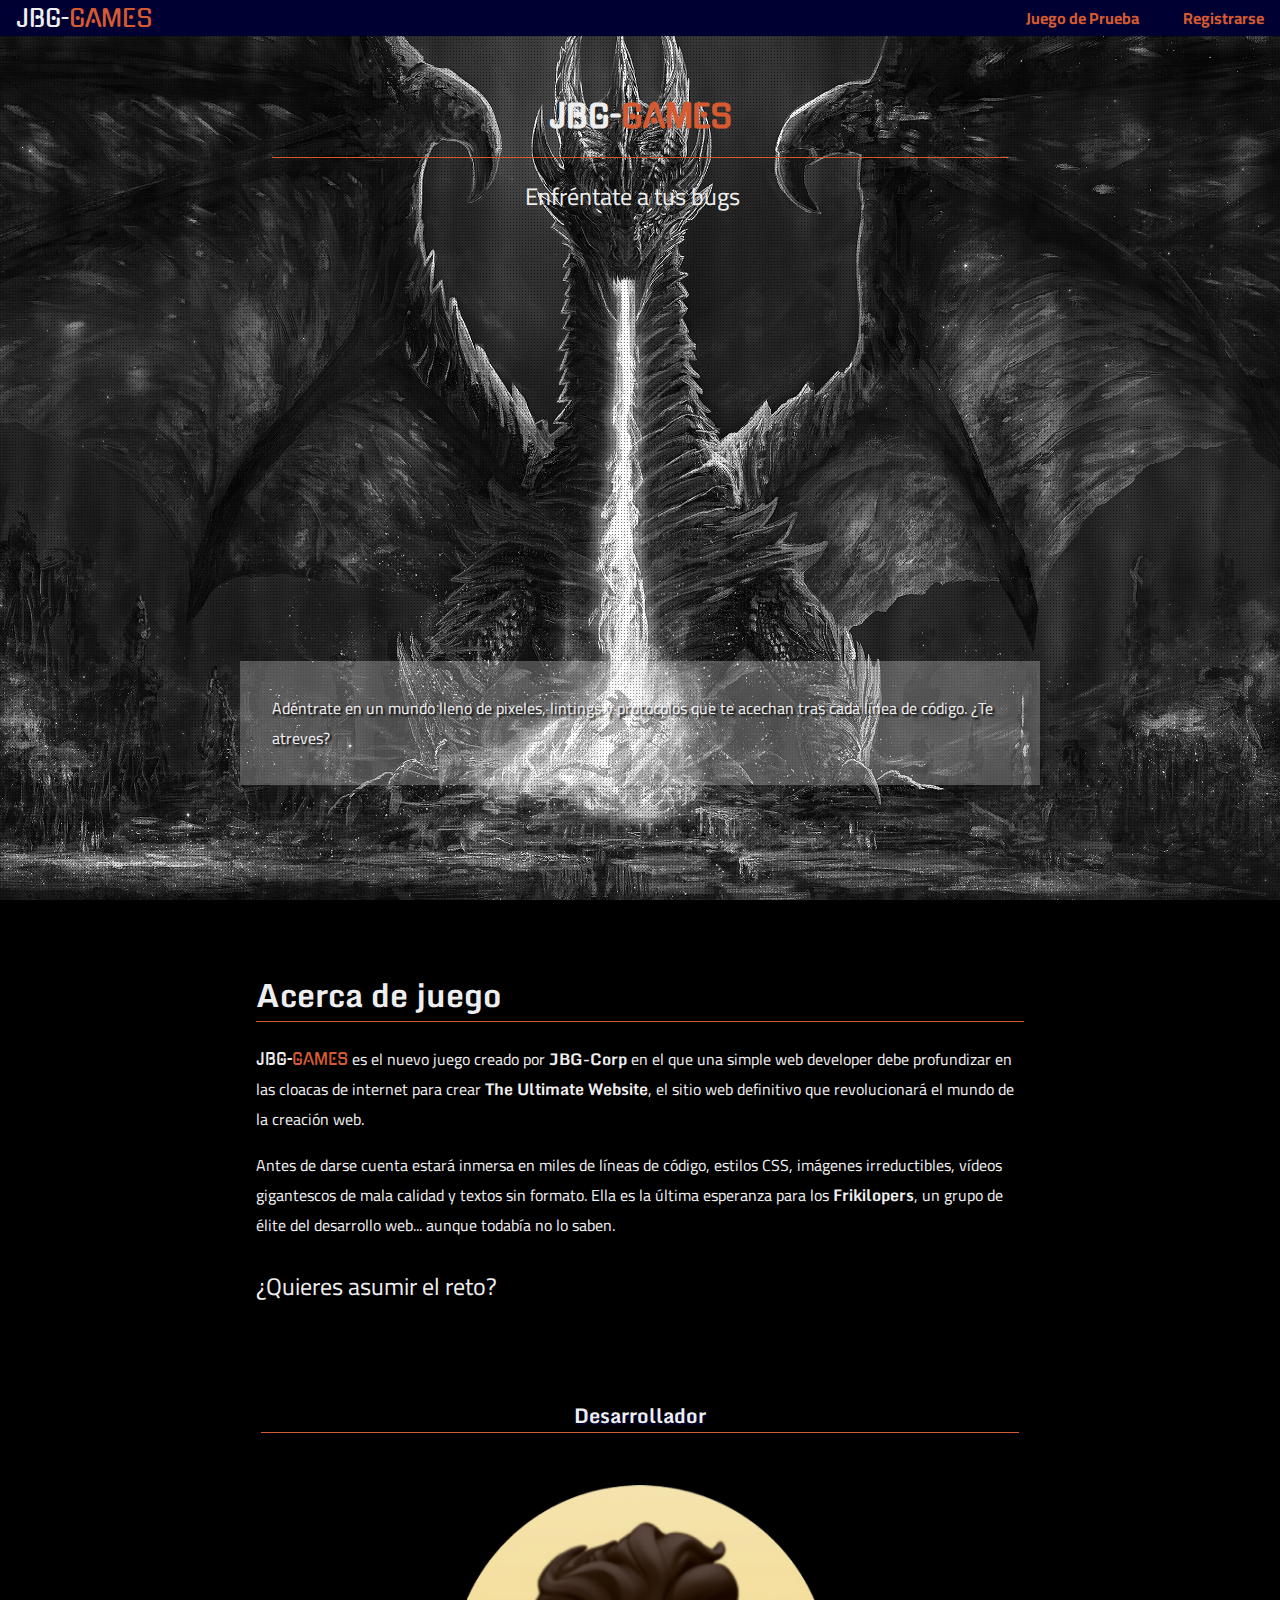
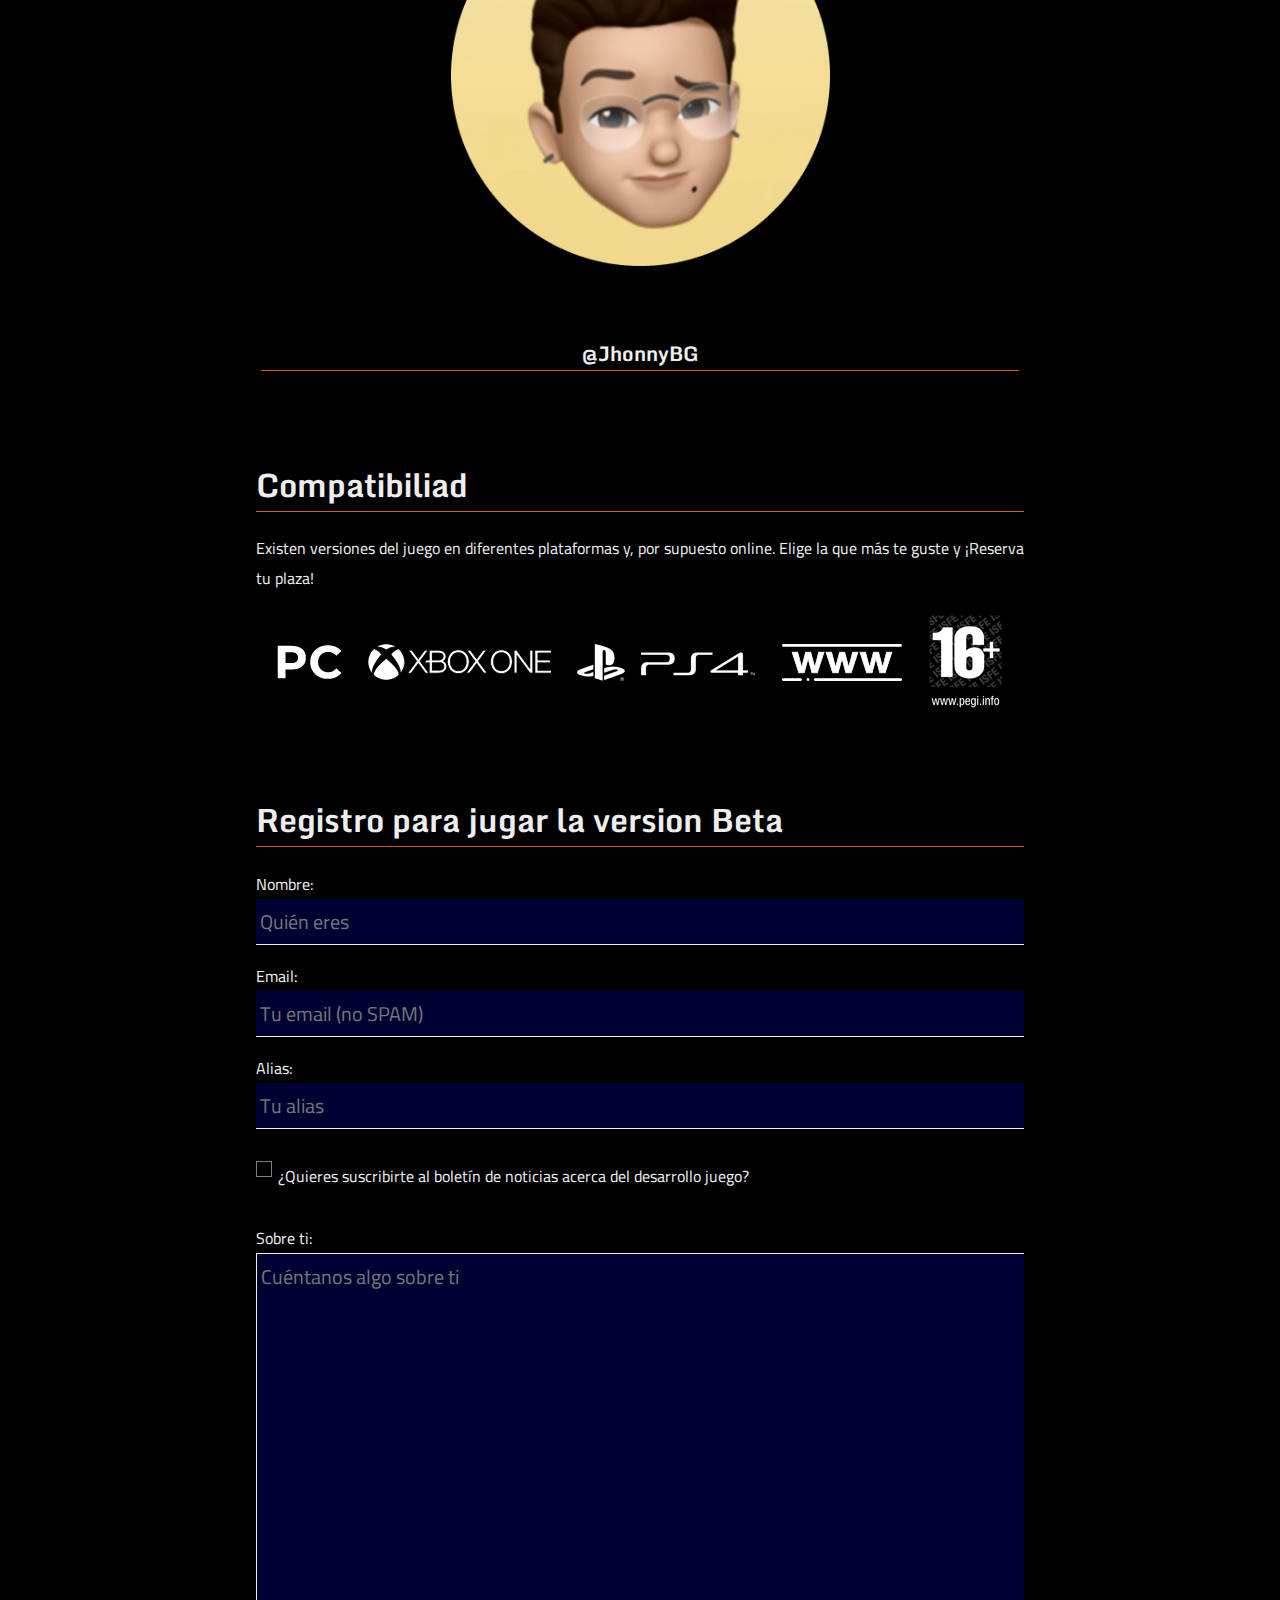
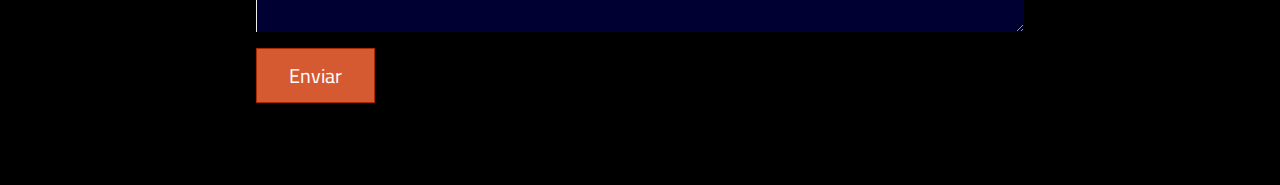
<file: src/index.html>
<!DOCTYPE html>
<html lang="en">
  <head>
    <meta charset="UTF-8" />
    <meta name="viewport" content="width=device-width, initial-scale=1.0" />
    <title>JBG-Games</title>
    <link
      href="https://fonts.googleapis.com/css2?family=Cairo&family=Gugi&family=Monda:wght@700&display=swap"
      rel="stylesheet"
    />
    <link rel="stylesheet" href="./css/reset.css" />
    <link rel="stylesheet" href="./css/variables.css" />
    <link rel="stylesheet" href="./css/styles.css" />
    <link rel="stylesheet" href="./css/navbar.css" />
    <link rel="stylesheet" href="./css/header.css" />
    <link rel="stylesheet" href="./css/descargas.css" />
    <link rel="stylesheet" href="./css/forms.css" />
    <link rel="stylesheet" href="./css/gallery.css" />
    <link rel="stylesheet" href="./css/footer.css" />
    <link rel="stylesheet" href="./css/dark-coders.css" />
  </head>

  <body>
    <nav class="navbar">
      <div class="logo">JBG-<span>Games</span></div>

      <input type="checkbox" id="burger-checkbox" />
      <label for="burger-checkbox" class="burger-label"></label>

      <ul class="navbar-list">
      
        <li class="navbar-item"><a href="https://jhonnybgs.github.io/Juego_1/">Juego de Prueba</a></li>
        <li class="navbar-item"><a href="#register">Registrarse</a></li>
      </ul>
    </nav>

    <header class="header">
      <div class="header-overlay"></div>
      <div class="header-content container">
        <h1 class="logo">JBG-<span>Games</span></h1>
        <p class="tagline">Enfréntate a tus bugs</p>
        <p class="promo-text">
          Adéntrate en un mundo lleno de pixeles, lintings y protocolos que te
          acechan tras cada línea de código. ¿Te atreves?
        </p>
      </div>
    </header>

    <main class="container">
      <section id="el-juego">
        <h1>Acerca de juego</h1>

        <p>
          <span class="logo">JBG-<span>Games</span></span> es el nuevo
          juego creado por <b>JBG-Corp</b> en el que una simple web developer
          debe profundizar en las cloacas de internet para crear
          <b>The Ultimate Website</b>, el sitio web definitivo que revolucionará
          el mundo de la creación web.
        </p>

        <p>
          Antes de darse cuenta estará inmersa en miles de líneas de código,
          estilos CSS, imágenes irreductibles, vídeos gigantescos de mala
          calidad y textos sin formato. Ella es la última esperanza para los
          <b>Frikilopers</b>, un grupo de élite del desarrollo web... aunque
          todabía no lo saben.
        </p>



        <p class="xl">
          ¿Quieres asumir el reto?
        </p>
         <div class="coders-card">
            <h1 class="card-title">Desarrollador</h1>
            <div class="card-content">
              <img
                src="./img/characters/the_panzersoeldner_by_twohornsunited.png"
                alt="The Panzersoeldner"
              />
            </div>
            <div>
             <h1 class="card-titlee">@JhonnyBG
              
               </h1>
            </div>
            </div>
      </section>

      <section id="compatibiliad">
        <h1>Compatibiliad</h1>

        <p>
          Existen versiones del juego en diferentes plataformas y, por supuesto
          online. Elige la que más te guste y ¡Reserva tu plaza!
        </p>

        <ul class="platforms">
          <li>
            <a href="#"><img src="./img/platforms/pc.png" alt="PC" /></a>
          </li>
          <li>
            <a href="#"
              ><img src="./img/platforms/xbox.png" alt="XBOX One"
            /></a>
          </li>
          <li>
            <a href="#"
              ><img src="./img/platforms/ps4.png" alt="PlayStation 4"
            /></a>
          </li>
          <li>
            <a href="#"
              ><img src="./img/platforms/www.png" alt="PlayStation 4"
            /></a>
          </li>
          <li>
            <a href="#"
              ><img src="./img/platforms/pegi.png" alt="PEGI 16+"
            /></a>
          </li>
        </ul>
      </section>

      <section id="register">
        <h1>Registro para jugar la version Beta</h1>
        <form action="" id="subscribe">
          <p>
            <label for="nombre">Nombre:</label>
            <input
              type="text"
              name="nombre"
              id="form-nombre"
              placeholder="Quién eres"
            />
          </p>
          <p>
            <label for="email">Email:</label>
            <input
              type="email"
              name="email"
              id="form-email"
              placeholder="Tu email (no SPAM)"
            />
          </p>
          <p>
            <label for="alias">Alias:</label>
            <input
              type="text"
              name="alias"
              id="form-alias"
              placeholder="Tu alias"
            />
          </p>
          <p class="checkbox">
            <input type="checkbox" name="boletin" id="form-boletin" />
            <label for="form-boletin">¿Quieres suscribirte al boletín de noticias acerca del desarrollo juego?</label>
          </p>
          <p>
            <label for="bio">Sobre ti:</label>
            <textarea
              name="bio"
              id="form-bio"
              cols="30"
              rows="10"
              placeholder="Cuéntanos algo sobre ti"
            ></textarea>
          </p>
          <p>
            
            <a href="coming-soon.html" class="btn" >Enviar</a>
          </p>
        </form>
      </section>
    </main>

    <footer class="footer">
      <aside class="social">
        <ul class="redes-sociales">
          <li><a href="404.html">GitHub</a></li>
          <li><a href="404.html">GitLab</a></li>
        </ul>
      </aside>
    </footer>
  </body>
</html>
</file>
<file: src/css/variables.css>
:root {
  --font-size: 16px;
  --primary-color: #d65a31;
  --dark-color: #000033;
  --light-color: #eeeeee;

  --md-break: 480px;
  --lg-break: 1024px;

  --content-max-width: 800px;
}
</file>
<file: src/css/styles.css>
* {
  font-family: 'Cairo', Arial, Helvetica, sans-serif;
  /* Aunque estos dos valores son la configuración
     por defecto los incluimos porque son la base de
     todos los cálculos. */
  font-size: var(--font-size);
}

html {
  scroll-behavior: smooth;
}

body {
  background-color: black;
  color: var(--light-color);
}

.btn{

  font-size: 1.25rem;
  padding: .5rem 2rem;
  border: solid 1px #a62a01;
  background-color: var(--primary-color);
  color: white;
}

a {
  color: var(--primary-color);
  text-decoration: none;
  
}

h1, h2, h3, h4, h5, h6, b {
  font-family: 'Monda', Arial, Helvetica, sans-serif;
  font-weight: 700;
}

h1 {
  font-size: 2rem;
  padding-top: 3rem;
  border-bottom: solid 1px var(--primary-color);
}

.logo, .logo span {
  font-family: 'Gugi', Impact, Haettenschweiler, 'Arial Narrow Bold', sans-serif;
  text-transform: uppercase;
}

.logo span {
  color: var(--primary-color);
  font-size: inherit;
}

.container {
  padding: 0 1rem;
}

.xl {
  font-size: 1.5rem;
}

/* Imágenes y vídeos responsive */
img, video {
  max-width: 100%;
}

@media(min-width: 480px) {
  .container {
    max-width: var(--content-max-width);
    margin: 0 auto;
  }
}
</file>
<file: src/css/navbar.css>
.navbar {
  position: fixed;
  top: 0;
  left: 0;
  right: 0;
  width: 80%;
  max-width: 200px;
  background-color: var(--dark-color);
  z-index: 99;
  box-shadow: #246 2px 2px 10px;
}

.navbar > .logo {
  /* display: none; */
  position: fixed;
  top: 0;
  left: 0;
  width: 100%;
  text-align: center;
  height: 36px;
  background-color: var(--dark-color);
  font-size: 26px;
  line-height: 36px;
}

#burger-checkbox {
  /* siempre oculto */
  z-index: 3;
  position: absolute;
  top: 0;
  left: 0;
  width: 30px;
  height: 30px;
  opacity: 0;
}

#burger-checkbox:checked ~ .navbar-list {
  /* permite abrir y cerrar el menú */
  display: inherit;
}

.burger-label {
  position: absolute;
  top: 0;
  left: 0;
  width: 36px;
  height: 36 px;
  font-size: 28px;
  cursor: pointer;
}

.burger-label:before {
  content: "";
  position: absolute;
  background: var(--light-color);
  width: 26px;
  height: 4px;
  left: 6px;
  top: 8px;
  box-shadow:
    0 8px 0 0 var(--light-color),
    0 16px 0 0 var(--light-color);
  cursor: pointer;
} 


.navbar-list {
  list-style: none;
  text-align: center;
  padding: 0;
  margin: 0;
  padding-top: 36px;
  height: 100vh;

  /* para el burger menu */
  /* primero estará oculta */
  display: none;
}

.navbar-list .navbar-item {
  display: inline-block;
  margin: 0 .25rem;
  padding: 0;
  width: 100%;
}

.navbar-list .navbar-item a {
  display: block;
  padding: 1rem;
}

.navbar-list .navbar-item a:hover {
  background-color: var(--primary-color);
  color: var(--light-color);
}

.navbar-list .navbar-item:first-child {
  margin-left: 0;
}

.navbar-list .navbar-item:last-child {
    margin-right: 0;
}

@media(min-width: 780px) {
  .navbar {
    width: auto;
    max-width: none;
    height: 36px;
    box-shadow: none;
  }
  .navbar > .logo {
    display: block;
    float: left;
    font-size: 1.5rem;
    line-height: 36px;
    width: auto;
    margin-left: 1rem;
  }

  .navbar > .navbar-list {
    display: block;
    float: right;
    height: 36px;
    padding: 0;
  }

  .navbar-list .navbar-item {
    width: auto;
  }

  .navbar-list .navbar-item a {
    padding: 0 1rem;
    font-weight: 700;
    line-height: 36px;
  }

  /* El menú es diferente para pantallas grandes */
  .burger-label, #burger-checkbox {
    display: none;
  }
}
</file>
<file: src/css/header.css>
.header {
  background: url("../img/bg.jpg") bottom center;
  background-size: cover;
  height: 100vh;

  /*
    También podemos forzar el alto
    fijando mínimo y máximo
  */
  /*
  max-height: 100vh;
  min-height: 100vh;
  */

  /*
    Para que el contenido no esté tapado
    por la barra de navegación, este
    padding debe ser, como mínimo, el
    mismo que el alto de la barra de
    navegación.
  */
  padding-top: 65px;
  position: relative;
  z-index: 30;
}

.header-overlay {
  position: absolute;
  top: 0;
  bottom: 0;
  left: 0;
  right: 0;
  background-color: black;
  background: url("../img/simple-pattern-overlay.png") top left repeat;
  opacity: 0.5;
  z-index: 31;
}

.header-content {
  position: absolute;
  z-index: 32;
  padding: 2rem;
}

.header-content > h1 {
  text-align: center;
  margin: 0;
  padding: 0 0 1.25rem 0;
}

.header-content .logo,
.header-content .logo span {
  font-size: 2rem;
}

.header-content .tagline {
  margin: 1rem 1rem 1rem 0;
  text-align: center;
  font-size: 1.5rem;
}

.header-content .promo-text {
  margin: 60% -2rem 0 -2rem;
  background-color: rgba(255, 255, 255, 0.25);
  padding: 2rem 2rem;
  text-shadow: black 2px 2px 2px;
}

@media all and (orientation: landscape) and (max-height: 479px) {
  .header-content .promo-text {
    margin-top: 0;
  }
}

@media all and (min-width: 480px) {
  .header-content {
    left: 50%;
    transform: translateX(-50%);
    width: 80%;
    min-width: 480px;
  }
}
</file>
<file: src/css/descargas.css>
.platforms {
  list-style: none;
  padding: 0;
  display: flex;
  flex-wrap: wrap;
  align-items: center;
  justify-content: space-evenly;
}

.platforms > li {
  max-width: calc(48% - 5px);
  margin: 5px;
  text-align: center;
}

.platforms > li:last-child {
  justify-self: center;
}
</file>
<file: src/css/forms.css>
label {
  display: block;
}

input[type="text"],
input[type="email"] {
  display: block;
  background-color: var(--dark-color);
  border: 0;
  border-bottom: solid 1px var(--light-color);
  width: 100%;
  font-size: 1.25rem;
  color: var(--light-color);
  padding: .25rem;
}

input[type="text"]:focus,
input[type="email"]:focus {
  outline: none;
  border: 0;
  border-bottom: solid 2px var(--primary-color);
  background-color: var(--light-color);
  color: var(--dark-color);
}

input + label {
  display: inline-block;
}

textarea {
  width: 100%;
  padding: .25rem;
  font-size: 1.25rem;
  background-color: var(--dark-color);
  color: var(--light-color);
  outline: none;
  border: 0;
  border-left: solid 1px var(--light-color);
  border-top: solid 1px var(--light-color);
}

textarea:focus {
  color: var(--dark-color);
  background-color: var(--light-color);
  border-left: solid 5px var(--primary-color);
  border-top: solid 1px var(--primary-color);
}

button,
input[type="button"],
input[type="submit"],
input[type="reset"] {
  font-size: 1.25rem;
  padding: .5rem 2rem;
  border: solid 1px #a62a01;
  background-color: var(--primary-color);
  color: white;
}

/* Personalización del checkbox */
.checkbox {
  position: relative;
  padding: 1rem 0;
}

.checkbox input[type="checkbox"] {
  /* Ocultamos el checkbox original */
  opacity: 0;
  position: absolute;
  top: 0;
  left: 0;
}

.checkbox label::before {
  /* Creamos el recuadro exterior del checkbox */
  content: "";
  display: inline-block;
  height: var(--font-size);
  width: var(--font-size);
  border: 1px solid gray;
  
  /* Situamos el recuadro, es necesario
     que el label tenga posicionamiento */
  position: absolute;
  top: 0;
  left: 0;
}

.checkbox label::after {
  /* Creamos la marca */
  content: "";
  display: inline-block;
  height: 6px;
  width: 9px;
  border-left: 2px solid var(--primary-color);
  border-bottom: 2px solid var(--primary-color);
  transform: rotate(-45deg);
  
  /* Situamos encima del recuadro */
  position: absolute;
  left: 4px;
  top: 3px;
}

.checkbox label {
  /* Para posicionar correctamente
     de forma absoluta el recuadro 
     y la marca */
  position: relative;
  
  /* Dejamos espacio para la casilla
     16px de la casilla y 6px de margen
     entre el checkbox y la etiqueta */
  padding-left: 22px;
}

/* Esto añade interactividad */

/* Por defecto mantenemos la marca oculta (desmarcado) */
.checkbox input[type="checkbox"] + label::after {
    content: none;
}

/* Cuando el checkbox original esté marcado
   activamos nuestra propia marca */
.checkbox input[type="checkbox"]:checked + label::after {
    content: "";
}

/* Por último, agregamos el efecto "focus" */
.checkbox input[type="checkbox"]:focus + label::before {
    outline: rgb(59, 153, 252) auto 5px;
}
</file>
<file: src/css/gallery.css>
.gallery-grid .gallery-item img {
  filter: grayscale(80%);
  width: 100%;
  height: 100%;
  object-fit: cover;
  transition: all .2s ease-in-out;
}

.gallery-item:hover img {
  filter: none;
}

.gallery-item {
  position: relative;
}

.gallery-item .gallery-overlay {
  position: absolute;
  bottom: 0;
  left: 0;
  right: 0;
  background-color: rgba(0, 0, 0, .65);
  z-index: 30;
  opacity: 0;
  display: flex;
  justify-content: center;
  align-items: center;
  height: 0;
  transition: all .2s ease;
}

.gallery-item:hover .gallery-overlay {
  opacity: 1;
  height: 30%;
}

.gallery-overlay .content {
  font-size: 1.1rem;
}

@media(min-width: 480px) {
  .gallery-grid {
    display: grid;
    grid-template-columns: repeat(2, 1fr);
    gap: 10px;
  }
}

@media all and (orientation: landscape) and (max-height: 479px) {
  .gallery-grid {
    display: grid;
    grid-template-columns: repeat(3, 1fr);
    gap: 10px;
  }
}

@media(min-width: 900px) {
  .gallery-grid {
    grid-template-columns: repeat(4, 1fr);
  }

  .gallery-grid .gallery-item:first-child {
    grid-column-end: span 2;
    grid-row-end: span 2;
  }
}
</file>
<file: src/css/footer.css>
.footer {
  background-color: #112233;
  display: flex;
  flex-direction: column-reverse;

  /* Lo fijamos en el fondo de la página */
  position: sticky; 
  bottom: 0;
  padding-bottom: .35rem; /* Un poco de aire */
  margin-top: 3rem;
}

.lista-enlaces,
.redes-sociales {
  list-style: none;
  padding: 0;
  display: flex;
  justify-content: space-evenly;
  margin: .25rem 0;
}

.enlaces p {
  display: none;
}
</file>
<file: src/css/dark-coders.css>
.coders-grid {
  padding: 10px;
}
.coders-card {
  align-self: auto;
  width: 100%;
  margin: .5rem 0;
  padding: 5px;
}

.card-titlee{
  font-size: 1.25rem;
  text-align: center;
}

.coders-card .card-title {
  font-size: 1.25rem;
  text-align: center;
  text-shadow: #003 2px 2px;
}

.card-content img {
  margin-left: 25%;
  align-items: center;
  max-width: 50%;
  margin-top: 5%;
  width: 100%;
}

.card-actions {
  text-align: center;
  display: flex;
  justify-content: center;
}

.card-link {
  text-align: center;
  align-content: center;
  padding: .25rem;
  margin-left: 1rem;
  color: var(--ligth-color);
  text-transform: uppercase;
}

@media all and (min-width: 480px) {
  .coders-grid {
    display: grid;
    grid-template-columns: repeat(2, 1fr);
    gap: 10px;
    overflow: hidden;
  }

  .coders-card .card-title {
    text-align: center; 
    font-size: 1rem;
  }
}

@media all and (min-width: 560px) {
  .coders-grid {
    grid-template-columns: repeat(3, 1fr);
  }
}

@media all and (min-width: 768px) {
  .coders-card .card-title {
        font-size: 1.25rem;
  }
}
</file>
